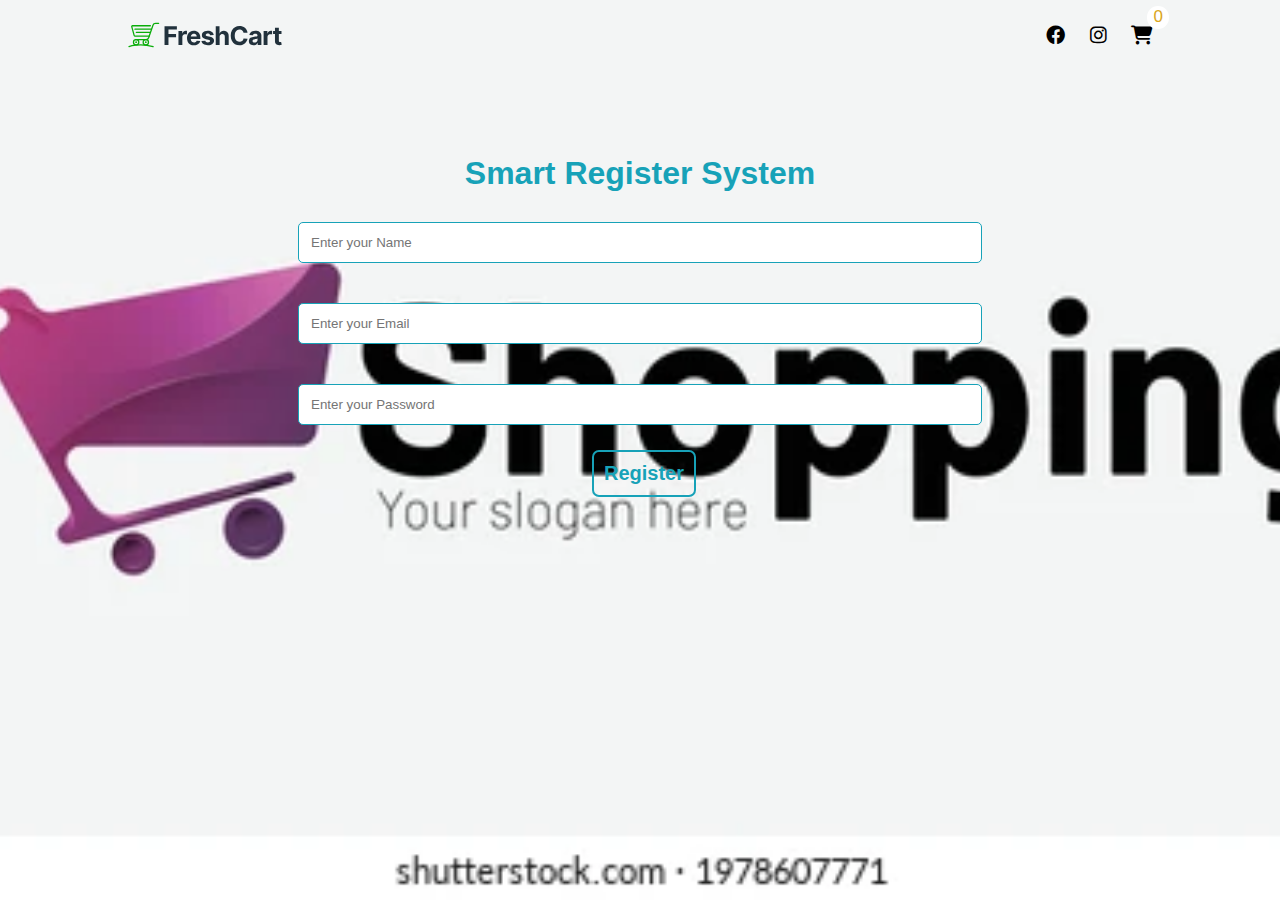
<file: index.html>
<!DOCTYPE html>
<html lang="en">
<head>
    <meta charset="UTF-8">
    <meta name="viewport" content="width=device-width, initial-scale=1.0">
    <title>Freshcart</title>
    <meta>
 <link rel="stylesheet" href="./css/all.min.css">
    <link rel="stylesheet" href="css/style.css">
   
</head>
<body>
    
 
    <header id="header-login">
            <div class="container">
            <div class="logo">
                <img src="./images/freshcart-logo.svg" alt="">
            </div>
           

            <div class="nav-links">
                <ul>
                    <li> <i class="fa-brands fa-facebook"></i> </li>
                    <li> <i class="fa-brands fa-instagram"></i> </li>
                    <li><i class="fa-solid fa-cart-shopping"></i></li> 
                    <div id="number" >
                        <input type="text" id="cartNumber" value="0"  class="cart-number">
                        </div>
                </ul>
            </div>
           
        </div>
        <form action="" >
                <div class="content">
                    <h1>Smart Register System</h1>
                    <div class="input-form">
                        <input  type="text" placeholder="Enter your Name" id="upname" name="name" >
                       
                    </div>
                    <div class="input-form">
                        <input  type="email" placeholder="Enter your Email" id="upemail" name="email">
                    </div>
                    <div class="input-form">
                        <input  type="password" placeholder="Enter your Password" id="password" name="psw">
                    </div>
                    <p class="text-danger" id="error" style="display: none;" >All inputs is required</p>
                    <p class="text-success" id="success" style="display: none;" >Success</p> 
                    
                    <div class="button">
                     <button id="register" type="button" >Register </button> 
                    </div>
        
                </div>
        </form> 
</header>


 


    <script src="js/index.js"></script>
</body>
</html>
</file>
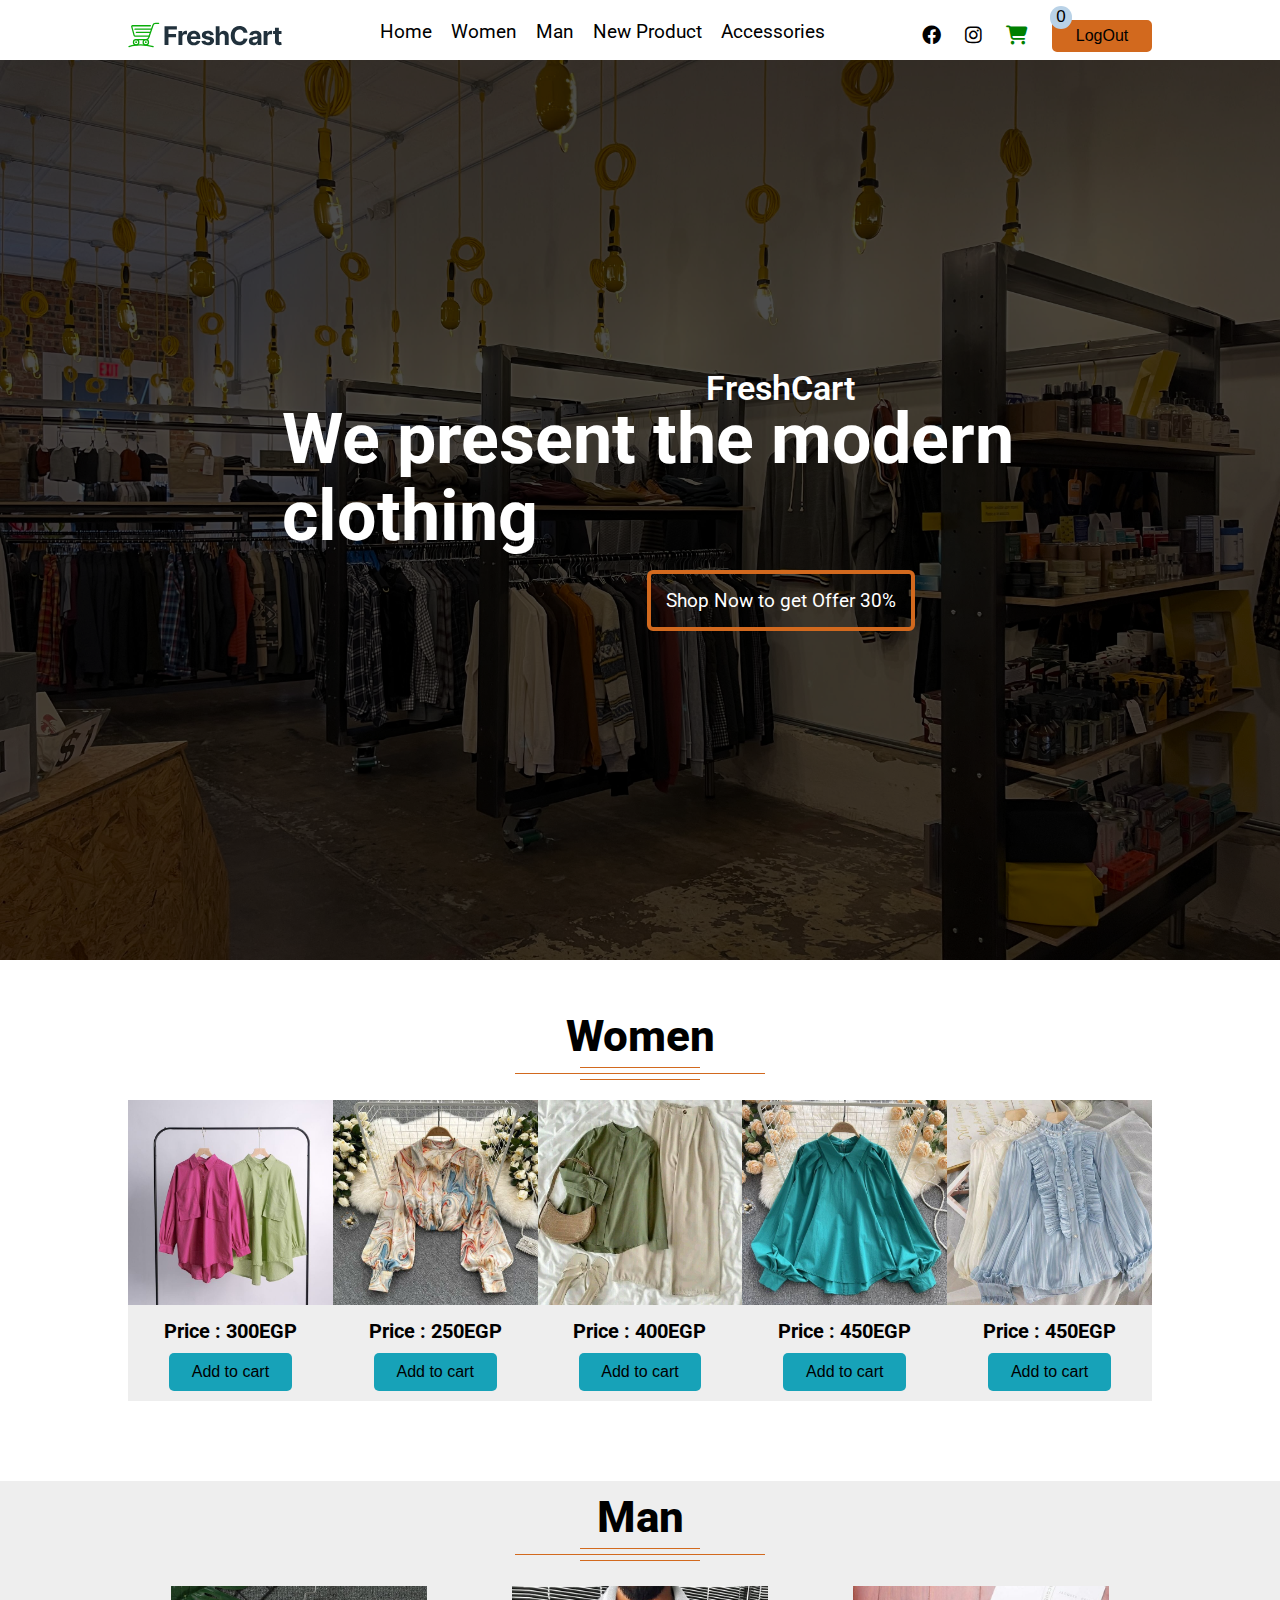
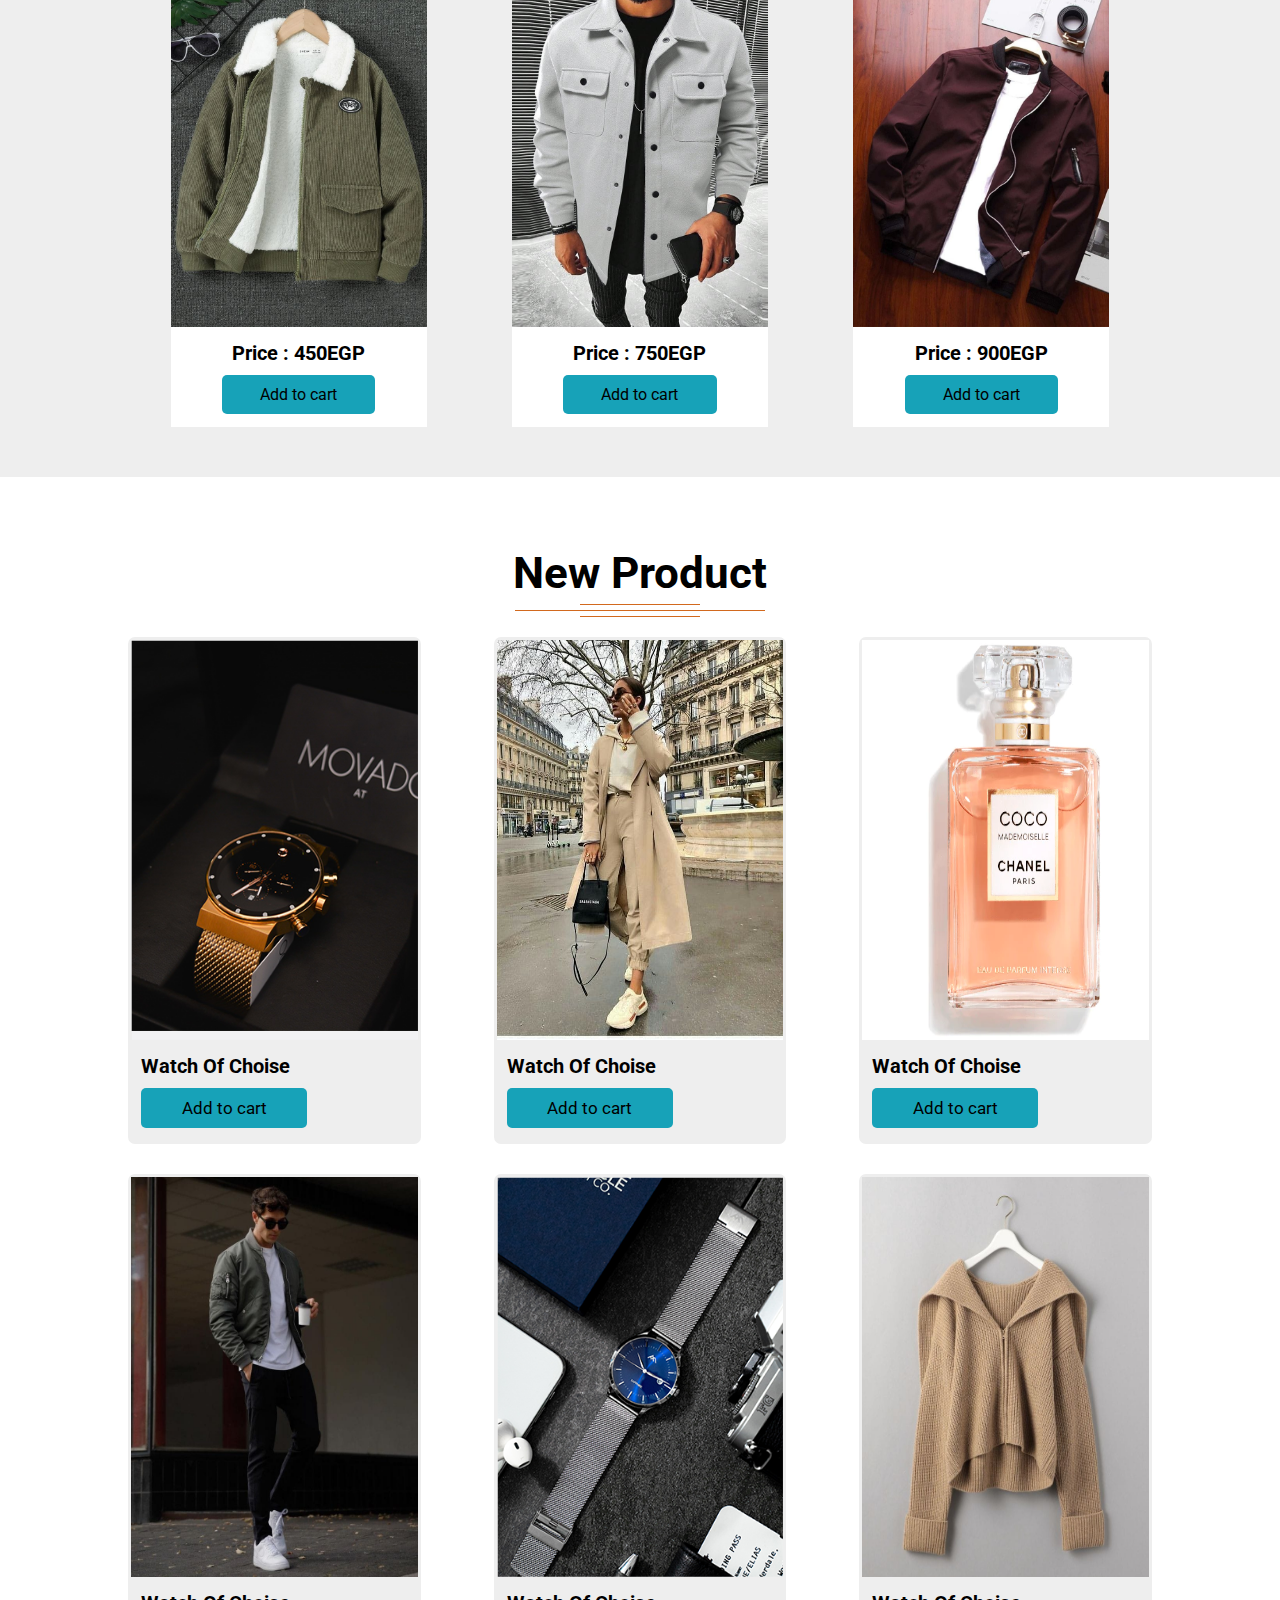
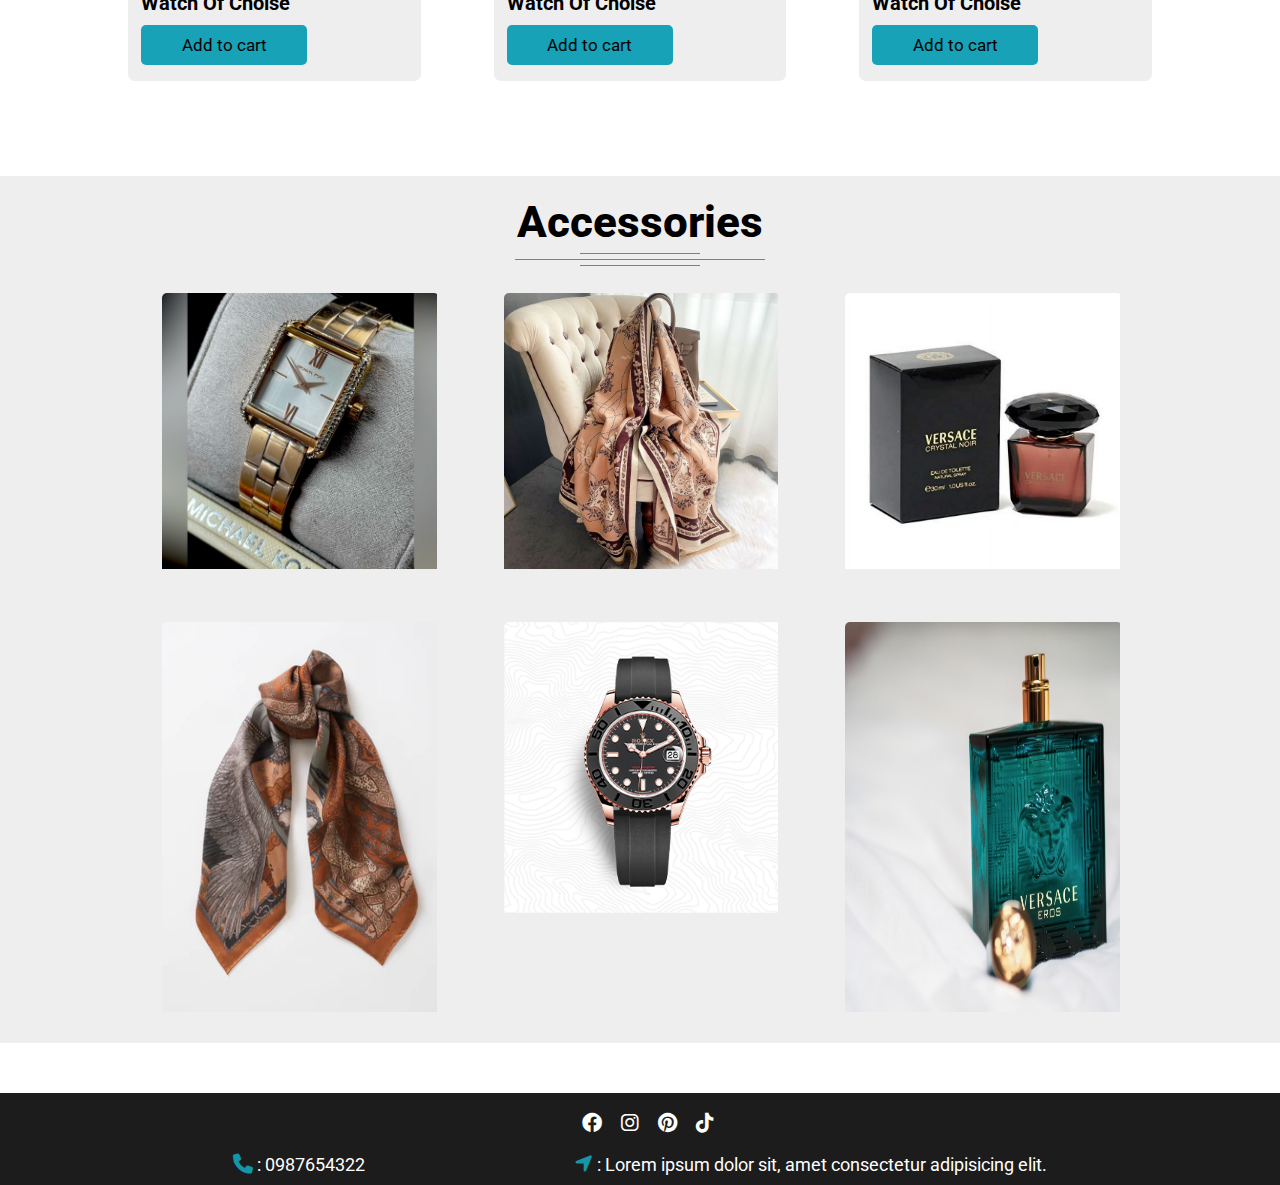
<file: home.html>
<!DOCTYPE html>
<html lang="en">
<head>
    <meta charset="UTF-8">
    <meta name="viewport" content="width=device-width, initial-scale=1.0">
    <title>Document</title>
    <link rel="stylesheet" href="./css/all.min.css">
    <link rel="stylesheet" href="css/style.css">
    <link href="https://fonts.googleapis.com/css2?family=Encode+Sans+Expanded:wght@300&family=Roboto:ital,wght@1,300;1,400;1,700&display=swap" rel="stylesheet">
</head>
<body>
    <!-- start header -->
            <header>
                    <div class="container">
                    <div class="logo">
                        <img src="./images/freshcart-logo.svg" alt="">
                    </div>
                    <div class="nav-links">
                        <ul>
                            <li> <a href="#Home">Home</a> </li>
                            <li> <a href="#Women">Women</a> </li>
                            <li> <a href="#Man">Man</a> </li>
                            <li> <a href="#New-Product"> New Product</a> </li>
                            <li> <a href="#Accessories"> Accessories</a> </li>
                        </ul>
                    </div>

                    <div class="nav-links">
                        <ul>
                            <li> <i class="fa-brands fa-facebook"></i> </li>
                            <li> <i class="fa-brands fa-instagram"></i> </li>
                           <li><i class="fa-solid fa-cart-shopping cart"></i></li>
                           <div id="cart-home">
                           <input type="text" id="cartNumber" value="0"  class="cart-home">
                           </div> 
                        </ul>
                    </div>
                    <div class="sign">
                        <button type="button" id="logout">LogOut</button> 
                     </div>
            </div>
            
            </header>
 <!-- end header -->

    <!-- start home -->
    <header id="Home">
        <div class="layer">
            <div class="home-content">
                <p>FreshCart</p>
                <h2>We present the modern clothing</h2> 
                <div class="btn">
                    <button type="button">Shop Now to get Offer 30%</button>
                </div>
            </div>
        </div>
    </header>
    <!-- end home -->
        
 <!-- start women -->
 <section id="Women">
    <div class="container">
        <div class="women-header">
            <h2>Women</h2>
            <div class="brd1"></div>
            <div class="brd2"></div>
           <div class="brd1"></div>
        </div>
        <div class="women-content">
            <div class="women-image">
                <img src="./images/WhatsApp Image 2023-11-22 at 23.27.25 (1).jpeg" alt="">
                <p>Price : 300EGP</p>
               <div class="btn">
                 <button id="button" >Add to cart</button>
               </div>
            </div>
            <div class="women-image">
                <img src="./images/WhatsApp Image 2023-11-22 at 23.27.11 (1).jpeg" alt="">
                <p>Price : 250EGP</p>
                <div class="btn">
                     <button id="button">Add to cart</button>
                   </div>
            </div>
            <div class="women-image">
                <img src="./images/WhatsApp Image 2023-11-22 at 23.27.25 (3).jpeg" alt="">
                <p>Price : 400EGP</p>
                <div class="btn">
                     <button id="button">Add to cart</button>
                   </div>
            </div>
            <div class="women-image">
                <img src="./images/WhatsApp Image 2023-11-22 at 23.27.25 (2).jpeg" alt=""> 
                <p>Price : 450EGP</p>
                <div class="btn">
                     <button id="button">Add to cart</button>
                   </div>
            </div>
            <div class="women-image">
                <img src="./images/WhatsApp Image 2023-11-22 at 23.27.28 (2).jpeg" alt="">
                <p>Price : 450EGP</p>
                <div class="btn">
                     <button id="button">Add to cart</button>
                   </div>
            </div> 
            
        </div>
 </section>

 <!-- end women -->
 
<!-- start man -->
<section id="Man">
    <div class="container">
        <div class="man-header">
            <h2>Man</h2>
            <div class="brd1"></div>
            <div class="brd2"></div>
           <div class="brd1"></div>
        </div>
        <div class="man-content">
            <div class="man-image">
                <img src="./images/WhatsApp Image 2023-11-23 at 04.03.23 (3).jpeg" alt="">
                <p>Price : 450EGP</p>
                <div class="btn">
                     <button id="button">Add to cart</button>
                </div>
                
            </div>
            <div class="man-image">
                <img src="./images/WhatsApp Image 2023-11-23 at 04.03.23 (4).jpeg" alt="">
                <p>Price : 750EGP</p>
                <div class="btn">
                     <button id="button">Add to cart</button>
                </div>
                
            </div>
            
            <div class="man-image">
                <img src="./images/WhatsApp Image 2023-11-23 at 04.03.23.jpeg" alt="">
                <p>Price : 900EGP</p>
                <div class="btn">
                     <button id="button">Add to cart</button>
                </div>
                
            </div>
        </div>
    </div>
 </section>
 <!-- end man -->

 <!-- start new product -->
<section id="New-Product">
    <div class="container">
        <div class="product-header">
          <h2>New Product</h2>
          <div class="brd1"></div>
            <div class="brd2"></div>
           <div class="brd1"></div>
        </div>
        <div class="card-product">
            <div class="card">
                <div class="product-image">
                    <img src="./images/new_product3.png" alt="" height="400px">
                </div>
                    <p>Watch Of Choise</p>
                    <div class="btn">
                         <button type="button" id="button">Add to cart</button>
                    </div>
                </div>
                <div class="card">
                    <div class="product-image">
                        <img src="./images/WhatsApp Image 2023-11-22 at 23.14.56 (1).jpeg" alt="" height="400px">
                    </div>
                        <p>Watch Of Choise</p>
                        <div class="btn">
                             <button type="button" id="button">Add to cart</button>
                        </div>
                    </div>
                    <div class="card">
                        <div class="product-image">
                            <img src="./images/20200829_041027_0000.webp" alt="" height="400px">
                        </div>
                            <p>Watch Of Choise</p>
                            <div class="btn">
                                 <button type="button" id="button">Add to cart</button>
                            </div>
                        </div>
                        <div class="card">
                            <div class="product-image">
                                <img src="./images/WhatsApp Image 2023-11-22 at 23.14.56 (3).jpeg" alt="" height="400px">
                            </div>
                                <p>Watch Of Choise</p>
                                <div class="btn">
                                     <button type="button" id="button">Add to cart</button>
                                </div>
                            </div>
                            <div class="card">
                                <div class="product-image">
                                    <img src="./images/new_product2.png" alt="" height="400px">
                                </div>
                                    <p>Watch Of Choise</p>
                                    <div class="btn">
                                         <button type="button" id="button">Add to cart</button>
                                    </div>
                                </div>
                                <div class="card">
                                    <div class="product-image">
                                        <img src="./images/new clothing 5.jpeg" alt="" height="400px">
                                    </div>
                                        <p>Watch Of Choise</p>
                                        <div class="btn">
                                             <button type="button" id="button">Add to cart</button>
                                        </div>
                                    </div>
        </div>
    </div>
</section>
 <!-- end new product -->
   
 <!-- start accessories -->
 <section id="Accessories">
    <div class="container">
        <div class="access-header">
            <h2>Accessories</h2>
            <div class="brd1"></div>
            <div class="brd2"></div>
           <div class="brd1"></div>
        </div>
         
         <div class="access-content" >
            <div class="access-images">
                    <img src="./images/new watches 1.jpg" alt="">
                <div class="layer"> 
                    <p>Shop now to get offer 30%</p>
                    <div class="btn">
                        <a href="#"> <button type="button">Add to cart</button></a>
                    </div>
                </div>
            </div>
            
                <div class="access-images">
                    <img src="./images/5ef91bedd9662f2cd87735d01ab5273b.jpg" alt="">
                     <div class="layer"> 
                    <p>Shop now to get offer 30%</p>
                    <div class="btn">
                         <button type="button" id="button">Add to cart</button>
                    </div>
                </div>
                </div>
                    <div class="access-images">
                        <img src="./images/4cfee90c-2ac7-45ad-bc7a-8d26015f5a98.800598f1cc0d9b52a98a028d55ad8419.webp" alt="">
                         <div class="layer"> 
                    <p>Shop now to get offer 30%</p>
                    <div class="btn">
                         <button type="button" id="button">Add to cart</button>
                    </div>
                </div>
                </div>
                <div class="access-images">
                    <img src="./images/the_snow_deer_silk_twill_square_scarf_coralquartz_coralquartz_1.webp" alt="" height="390px">
                     <div class="layer"> 
                    <p>Shop now to get offer 30%</p>
                    <div class="btn">
                         <button type="button" id="button">Add to cart</button>
                    </div>
                </div>
                </div>
                <div class="access-images">
                    <img src="./images/popular5.png" alt="" >
                     <div class="layer"> 
                    <p>Shop now to get offer 30%</p>
                    <div class="btn">
                         <button type="button" id="button">Add to cart</button>
                    </div>
                </div>
                </div>
                <div class="access-images">
                    <img src="./images/Versace-Eros-perfume.jpg" alt="" height="390px">
                     <div class="layer"> 
                    <p>Shop now to get offer 30%</p>
                    <div class="btn">
                         <button type="button" id="button">Add to cart</button>
                    </div>
                </div>
                </div>
        </div> 
    </div>
 </section>
 <!-- end accessories -->
   
 <!-- start footer -->
 <footer>
    <div class="container">
        <div class="fooeter-icon">
           <i class="fa-brands fa-facebook"></i>
           <i class="fa-brands fa-instagram"></i>
           <i class="fa-brands fa-pinterest"></i>
           <i class="fa-brands fa-tiktok"></i>
        </div>
        <div class="contact">
            <p><i class="fa-solid fa-phone"></i> : 0987654322</p>

            <p><i class="fa-solid fa-location-arrow"></i> : Lorem ipsum dolor sit, amet consectetur adipisicing elit.</p>
        </div>
        
    </div>
 </footer>
 <!-- end footer -->
 


 <script src="js/home.js"></script>
</body>
</html>
</file>
<file: css/style.css>
*{
    margin: 0;
    padding: 0;
}
body{
    font-family:'Roboto', sans-serif ;
}
.container{
   width: 80%;
   margin: auto;
}
/* form */
#header-login{
   background-image: url(./../images/shooping.webp);
   background-position: center;
   background-size: cover;
   height: 100vh;
 }
.content{
    margin: auto;
    width: 75%;
    margin-top: 20px;
    margin-top: 80px;
    padding-bottom: 50px;
}
.content h1{
    text-align: center;
    color: #17a2b8;
    padding-top: 15px;
}
.input-form{
    text-align: center;
    margin-top: 20px;
   padding: 10px;
}
.input-form input{
width: 70%;
padding: 12px;
border-radius: 5px;
border: 1px solid  #17a2b8 ;
}
#header-login .nav-links ul li i:hover{
    color: #17a2b8;
}
.content .button{
   padding-top: 15px;
margin-left: auto;
width: 55%;
}
.button button{
    padding: 10px;
    border-radius: 7px;
    background-color: transparent;
    color:#17a2b8 ;
    font-size: 20px;
    border: 2px solid  #17a2b8 ;
    font-weight: bold;
    text-decoration: none;
    
}
.button button:hover{
    color: white;
    background-color:#17a2b8 ;
}

.text-danger{
    text-align: center;
    color:red;
    font-size: 25px;
    font-weight: 500;
}
.text-success{
    text-align: center;
   color: darkgreen;
    font-size: 25px;
    font-weight: 400;
}
/*  start nav  */
nav{
    background-color:#eee;
    position: fixed;
    top: 0;
    left: 0;
    right: 0;
width: 100%;
z-index:4;
}
header .container{
   display: flex;
   justify-content: space-between;
   padding-top: 20px;
   position: relative;
}
.logo{
    padding-bottom: 5px;
}
.nav-links{
    margin-left: auto;
}
.cart-home{
    background-color:rgb(185, 210, 231);
    width: 20px;
    text-align: center;
    border-radius: 55%;
    position: absolute;
    top:10%;
    left:90%;
    padding: 1.3px;
    color:black;
    font-size: 17px;
    border: none;
}
.cart-number{
    background-color:white;
    width: 20px;
    text-align: center;
    border-radius: 55%;
    position: absolute;
    top:10%;
    left:99.5%;
    padding: 1.3px;
    color:goldenrod;
    font-size: 17px;
    border: none;
   
}
.nav-links ul{
    list-style: none;
}
.nav-links ul li{
    display: inline;
    
}
.nav-links ul li a{
    text-decoration: none;
    font-size: 19px;
    color:black;
    padding-left: 15px;
    font-family: 'Roboto', sans-serif;
    font-weight: 300px;
}
 .nav-links ul li a:hover{
    color: #1595a8;
}
.nav-links ul li i{
    padding-left: 20px;
    font-size: 19px;
    padding-top: 5px;
}
.nav-links ul li .cart{
    color:green;
    font-size: 19px;
}
 .nav-links ul li i:hover{
    color: #1595a8;
}

.sign{
   margin-left:25px;
}
.sign  button{
    width: 100px;
    padding: 5px;
     font-size: 16px;
     border-radius: 5px;
     border: none;
     background-color:chocolate;
     border: 2px solid chocolate;
}

.sign button:hover{
    background-color: white;
    color: black;
    
}
/*  end nav  */


/* start home */
#Home{
    background-image: url(./../images/IMG_8058_ee6f3de0-9ba0-4223-8bc7-7e7689966065.jpg);
    background-position: center;
    background-size: cover;
    height: 100vh;
    position: relative;
    z-index: 1;
}
.layer{
    background-color: rgba(0,0,0,.7);
    position: absolute;
    top: 0;
    right: 0;
    bottom: 0;
    left: 0;
}
.home-content{
    color: white;
  position: absolute;
  top: 35%;
  left: 22%;
 
}
.home-content p{
    text-align: center;
    font-weight: 600;
    font-size: 34px;
    line-height: 26px;
}
.home-content h2{
    color:white;
    font-weight: 700;
    font-size: 70px;
    line-height: 77px;
}
.home-content .btn{
   text-align: center;
   margin-top: 15px;
}
.home-content button{
    background-color:transparent;
    border: 2px solid white ;
    border-radius: 6px;
    padding: 15px;
    font-size: 19px;
    font-family:'Roboto', sans-serif ;
    border: 4px solid chocolate;
    color: white;
}
.home-content button:hover{
    background-color:white;
    color: black;
}
/* end home */

/*start women */
.women-header{
    margin-bottom: 20px;
}
.women-header h2{
    padding-top: 50px;
    font-size: 44px;
    font-family:'Roboto', sans-serif ;
    font-weight: 800;
    text-align: center;
}
.brd1{
    width: 120px;
    height: 1px;
    background-color:chocolate;
    margin: 5px auto;
}
.brd2{
    width:250px ;
    height:1px ;
    background-color:chocolate;
    margin: 3px auto;
}
.women-content{
    display: flex;
    justify-content: space-around;
}
.women-image{
    width: 30%;
    background-color:#eee;
}
.women-image:hover{
    border: 3px solid  chocolate;
}
.women-image img{
    width:100%;
}

.women-image p{
    font-size: 20px;
    font-weight: bold;
    padding: 10px;
    text-align: center;
}
.women-image a{
    text-decoration: none;
}
.women-image .btn{
    text-align: center;
    margin-bottom: 10px;
}
.women-image  button{
   width: 60%;
   padding: 10px;
    font-size: 16px;
    border-radius: 5px;
    border: none;
    background-color:#17a2b8;

}
.women-image button:hover{
    background-color: white;
    color: black;
    border: 1px solid #17a2b8;
   
}
/* end women*/

/* start man*/
#Man{
    background-color:#eee;
}
.man-header{
    margin-top: 80px;
}
.man-header h2{
    font-size: 44px;
    font-weight: 800;
    text-align: center;
    padding-top: 10px;
}
.man-content{
   margin-top: 25px;
   display: flex;
   justify-content: space-around;
   padding-bottom: 50px;
}
.man-image{
    width: 25%;
    background-color:white;
}
.man-image:hover{
    border: 2px solid chocolate;
}
.man-image img{
    width:100%;
}
.man-image p{
    font-size: 20px;
    font-weight: bold;
    padding: 10px;
    text-align: center;
}
.man-image .btn{
    text-align: center;
    margin-bottom: 13px;
}
.man-image button{
    width: 60%;
    padding: 10px;
     font-size: 16px;
     font-family:'Roboto', sans-serif;
     border-radius: 5px;
     border: none;
     background-color:#17a2b8;
 }
 .man-image button:hover{
     background-color: white;
     color: black;
     border: 1px solid #17a2b8;
    
 }
/* end man*/

/* start new product */
.product-header{
    margin-top: 70px;
}
.product-header h2{
    text-align: center;
    font-size: 44px;
    font-weight: 800px;
}
.card-product{
    display: flex;
    justify-content: space-between;
    flex-wrap: wrap;
}
.card{
    background-color:#eee;
    border: 3px solid #eee;
    border-radius: 7px;
    width: 28%;
    margin-bottom: 15px;
    margin-top: 15px;
}
.product-image img {
    width: 100%;
}
.product-image{
    overflow: hidden;  
}
.product-image:hover img{
transform: scale(1.5 ,1.5);
transition: all ease 1900ms;
}
.card p{
    font-size: 20px;
    font-weight: bold;
    padding: 10px;
}
.card .btn{
    margin-left: 10px;
    margin-bottom: 13px;
}
.card  button{
    width: 60%;
    padding: 10px;
     font-size: 17px;
     font-family:'Roboto', sans-serif;
     border-radius: 5px;
     border: none;
     background-color:#17a2b8;
}
.card button:hover{
    background-color: white;
    color: black;
    border: 1px solid #17a2b8;
}
/* end new product */


/* start access */
#Accessories{
    background-color:#eee;
}
.access-header{
   margin-top: 80px;
   
}
.access-header h2{
    font-size: 44px;
    font-weight: 800;
    text-align: center;
    padding-top: 20px;
}
.access-content{
    display: flex;
    justify-content: space-around;
    flex-wrap: wrap;
}
.access-images{
    width: 27%;
    transition: 0.5s;
    margin-top: 20px;
}
.access-images img{
    width: 100%;
    padding-bottom: 25px;
    border: 2px solid #eee;
    border-radius: 7px;
}
.access-images{
    position: relative;
    overflow: hidden;
}
.access-images .layer{
    position: absolute;
    background-color: rgba(0,0,0,.7);
    top:2%;
    left: 2%;
    right: 2%;
    bottom:10%;
    opacity: 0;
    transition: all ease 900ms;
}
.access-images:hover .layer{
    opacity: 1;  
}
.access-images .layer p{
    font-size: 30px;
    font-weight: bold;
    padding: 80px;
    color: white;
}
.access-images p{
    font-size: 25px;
    font-weight: bold;
   padding-top: 0;
   padding-left: 10px;
}
.access-images .layer .btn{
    margin-left: 80px;
}
.access-images .layer button{
    width: 60%;
    padding: 10px;
     font-size: 19px;
     font-family:'Roboto', sans-serif;
     border-radius: 5px;
     border: none;
     background-color:#17a2b8;
}
.access-images .layer button:hover{
    background-color: white;
    color: black;
    border: 1px solid #17a2b8;
}
/* end access */

/* start footer */
footer{
    margin-top: 50px;
    background-color:  #1c1c1c;
}
.fooeter-icon{
 text-align: center;
padding: 20px;

}
.fooeter-icon i{
    padding-left: 15px;
    color: white;
    font-size: 20px;
    transition: all ease 200ms
}
.fooeter-icon i:hover{
    color: #1595a8; 
}
.contact{
    display: flex;
    justify-content:space-around;
}
.contact p{
    color: white;
    font-size: 18px;
    padding-bottom: 10px;
}
.contact p i{
    color: #1595a8;
    font-size: 20px;
}
/* end footer */
</file>
